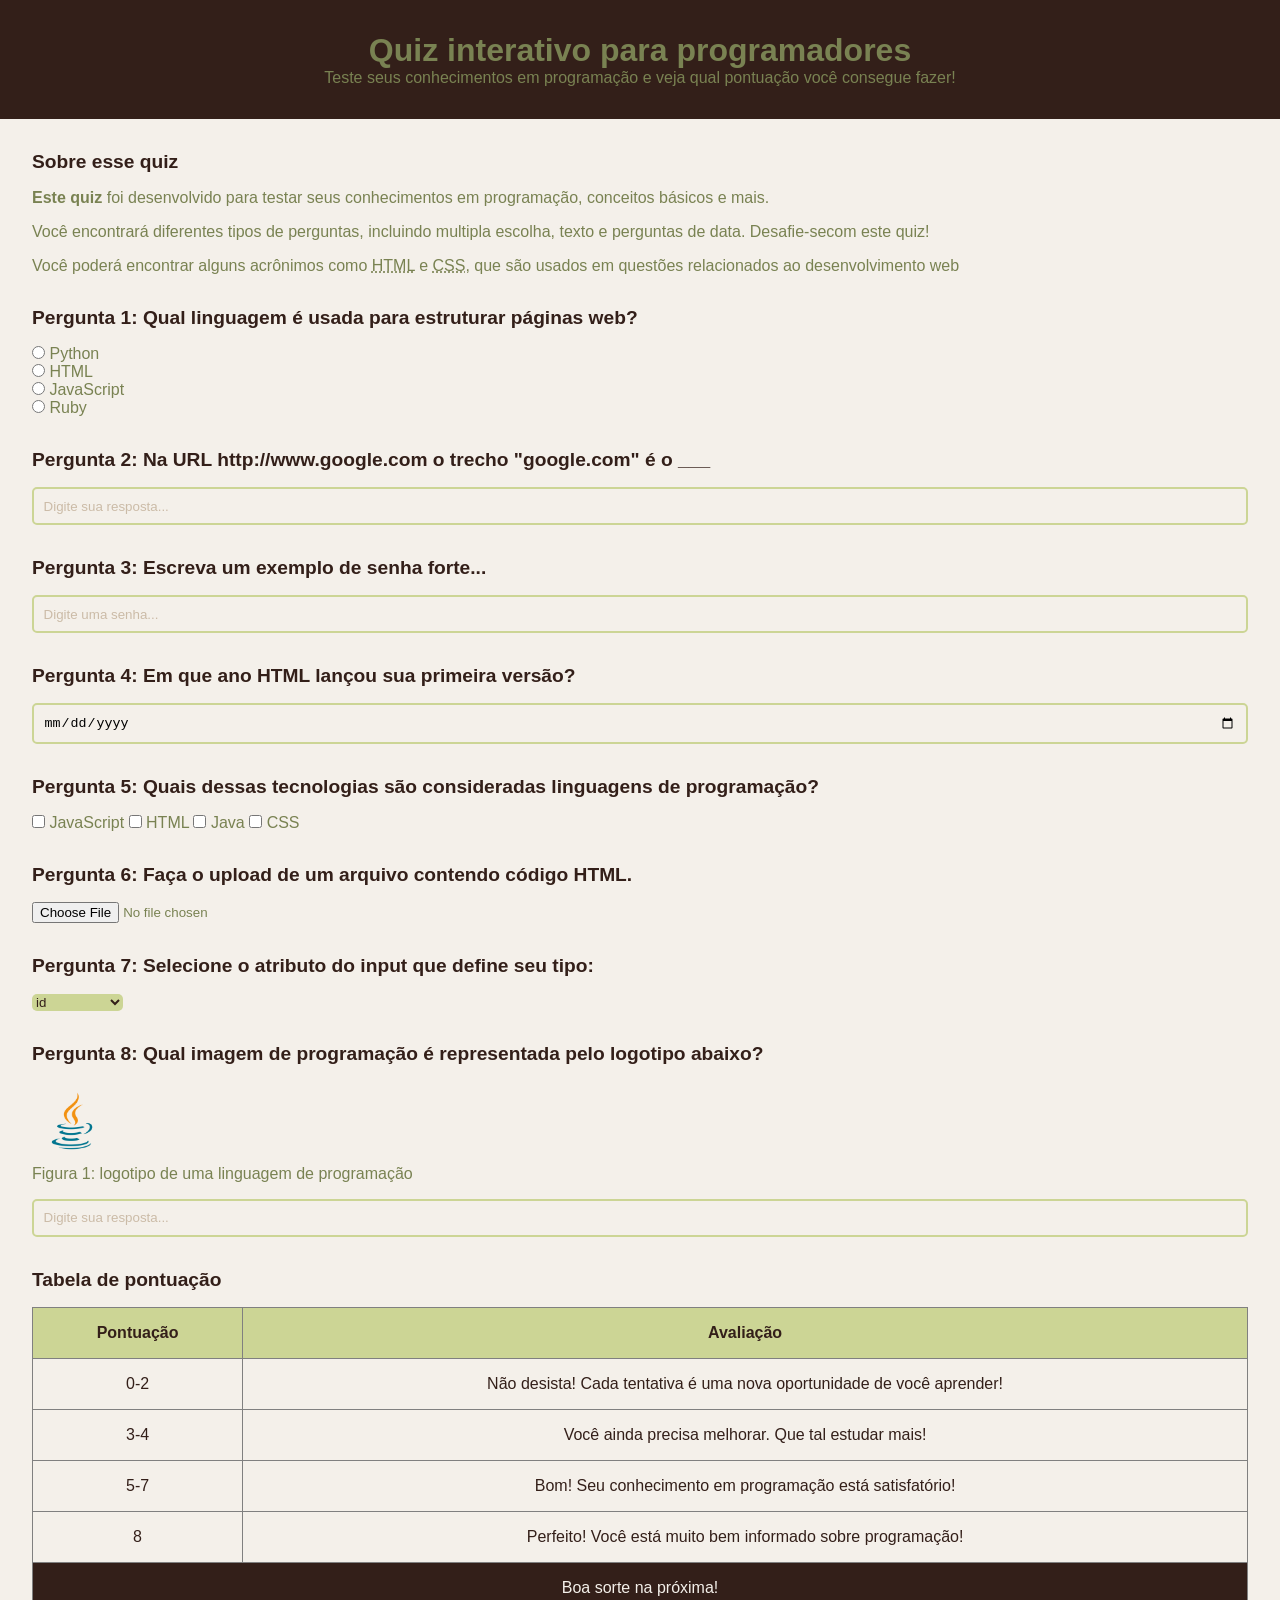
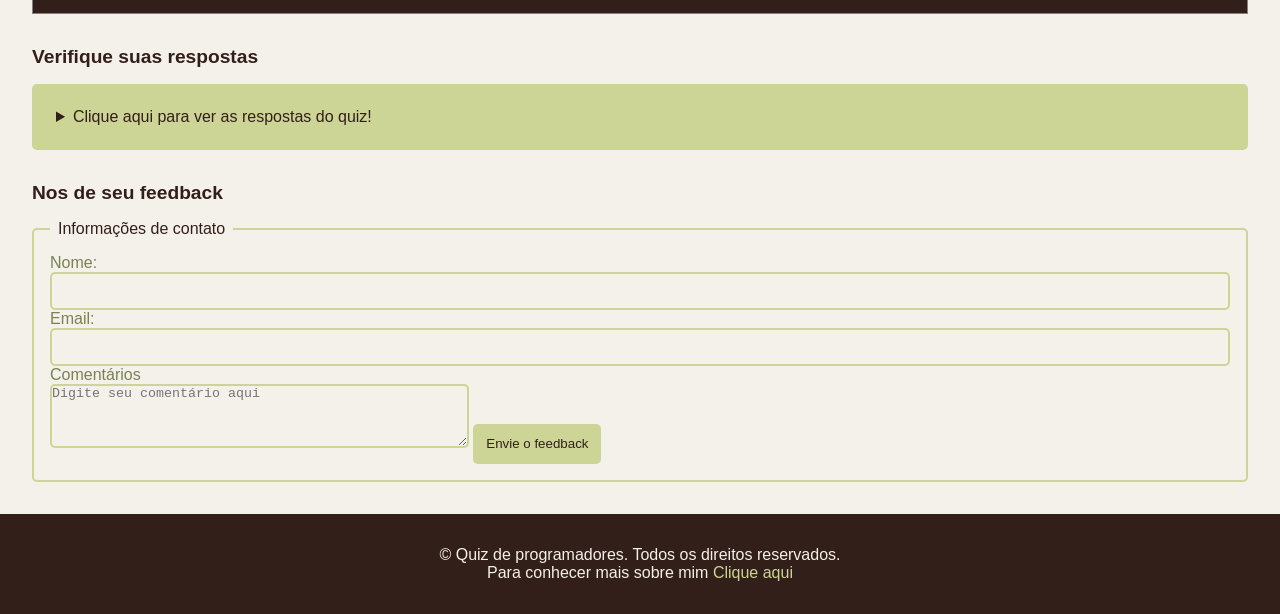
<file: index.html>
<!DOCTYPE html>

<html lang="pt-br">
    <head>
        <meta charset="UTF-8">
        <meta name="description" content="Um quiz interativo">
        <title>Quiz para programadores</title>
        <link rel="stylesheet" href="style.css">
    </head>
    <body>
        <header>
            <h1>Quiz interativo para programadores</h1>
            <p>Teste seus conhecimentos em programação e veja qual pontuação você consegue fazer!</p>
        </header>
        <main>
            <!--Introdução-->
            <section>
                <h2>Sobre esse quiz</h2>
                <p><strong>Este quiz</strong> foi desenvolvido para testar seus conhecimentos em programação, conceitos básicos e mais.</p>
                <p>Você encontrará diferentes tipos de perguntas, incluindo multipla escolha, texto e perguntas de data. Desafie-secom este quiz!</p>
                <p>Você poderá encontrar alguns acrônimos como <abbr title="HyperText Markup Language">HTML</abbr> e <abbr title="Cascadind Style Sheets">CSS</abbr>, que são usados em questões relacionados ao desenvolvimento web </p>
            </section>
            <!--Pergunta 1: multipla escolha!-->
            <section>
                <h2>Pergunta 1: Qual linguagem é usada para estruturar páginas web?</h2>
                <form>
                    <input type="radio" value="Python" id="pla" name="pergunta 1">
                    <label for="pla">Python</label><br>
                    <input type="radio" value="HTML" id="plb" name="pergunta 1">
                    <label for="plb">HTML</label><br>
                    <input type="radio" value="JavaScript" id="plc" name="pergunta 1">
                    <label for="plc">JavaScript</label><br>
                    <input type="radio" value="Ruby" id="pld" name="pergunta 1">
                    <label for="pld">Ruby</label><br>

                </form>
            </section>
            <!--Pergunta 2: texto-->
            <section>
                <h2>Pergunta 2: Na URL http://www.google.com o trecho "google.com" é o ___</h2>
                <form>
                    <input type="text" id="p2" name="pergunta 2" placeholder="Digite sua resposta...">
                </form>
            </section>
            <!--Pergunta 3: senha-->
            <section>
                <h2>Pergunta 3: Escreva um exemplo de senha forte...</h2>
                <form>
                    <input type="password" id="p3" name="Pergunta 3" placeholder="Digite uma senha...">
                </form>
            </section>
            <!--Pergunta 4: data-->
            <section>
                <h2>Pergunta 4: Em que ano HTML lançou sua primeira versão?</h2>
                <form>
                    <input type="date" id="p4" name="Pergunta 4" >
                </form>
            </section>
            <!--Pergunta 5: seleção multipla-->
            <section>
                <h2>Pergunta 5: Quais dessas tecnologias são consideradas linguagens de programação?</h2>
                <form>
                    <input type="checkbox" id="p5a" name="Pergunta 5" value="JavaScript">
                    <label for="p5a">JavaScript</label>
                    <input type="checkbox" id="p5b" name="Pergunta 5" value="HTML">
                    <label for="p5b">HTML</label>
                    <input type="checkbox" id="p5c" name="Pergunta 5" value="Java">
                    <label for="p5c">Java</label>
                    <input type="checkbox" id="p5d" name="Pergunta 5" value="CSS">
                    <label for="p5d">CSS</label>
                </form>
            </section>
            <!--Pergunta 6: upload de arquivo-->
            <section>
                <h2>Pergunta 6: Faça o upload de um arquivo contendo código HTML.</h2>
                <form>
                    <input type="file" id="p6" name="Pergunta 6">
                </form>
            </section>
            <!--Pergunta 7: menu supenso-->
            <section>
                <h2>Pergunta 7: Selecione o atributo do input que define seu tipo:</h2>
                <form>
                    <select name="pergunta 7" id="p7">
                        <option value="id">id</option>
                        <option value="type">type</option>
                        <option value="placeholder">Placeholder</option>
                        
                    </select>
                </form>
            </section>
            <!--Pergunta 8: imagem-->
            <section>
                <h2>Pergunta 8: Qual imagem de programação é representada pelo logotipo abaixo?</h2>
                <figure>
                    <img src="java.png" alt="Logotipo de uma linguagem de programação"><br>
                    <figcaption>Figura 1: logotipo de uma linguagem de programação</figcaption>
                </figure>
                <input type="text" id="p8" name="Pergunta 8" placeholder="Digite sua resposta...">
                
            </section>
            <!--Tabela de pontuação-->
            <section>
                <h2>Tabela de pontuação</h2>
                <table border="1">
                    <thead>
                        <tr>
                            <th>Pontuação</th>
                            <th>Avaliação</th>
                        </tr>
                    </thead>
                    <tbody>
                        <tr>
                            <td>0-2</td>
                            <td>Não desista! Cada tentativa é uma nova oportunidade de você aprender!</td>
                        </tr>
                        <tr>
                            <td>3-4</td>
                            <td>Você ainda precisa melhorar. Que tal estudar mais!</td>
                        </tr>
                        <tr>
                            <td>5-7</td>
                            <td>Bom! Seu conhecimento em programação está satisfatório!</td>
                        </tr>
                        <tr>
                            <td>8</td>
                            <td>Perfeito! Você está muito bem informado sobre programação!</td>
                        </tr>
                    </tbody>
                    <tfoot>
                        <tr>
                            <td colspan="2"> Boa sorte na próxima!</td>
                        </tr>
                    </tfoot>
                </table>
            </section>
            <!--Lista de respostas-->
            <section>
                <h2>Verifique suas respostas</h2>
                <details>
                    <summary>Clique aqui para ver as respostas do quiz!</summary>
                    <ol>
                        <li>HTML</li>
                        <li>Domínio</li>
                        <li>Ab23!kao8Anmd#</li>
                        <li>1991</li>
                        <li>Javascript, Java</li>
                        <li>Arquivo deve ter extensão .html</li>
                        <li>Type</li>
                        <li>Java</li>
                    </ol>
                </details>
            </section>
            <!--Formulário de feedback-->
            <section>
                <h2>Nos de seu feedback</h2>
                <form>
                    <fieldset>
                        <legend>Informações de contato</legend>
                        <label for="name">Nome:</label>
                        <input type="text" id="name" name="name"><br>
                        <label for="email">Email:</label>
                        <input type="email" id="email" name="email"><br>
                        <label for="comentarios">Comentários</label><br>
                        <textarea id="comentarios" name="comentarios" rows="4" cols="50" placeholder="Digite seu comentário aqui"></textarea>
                        <button onclick="alert('FEEDBACK ENVIADO')">Envie o feedback</button>
                    </fieldset>
                </form>
            </section>
        </main>
        <footer>
            <p class="paragrafo-footer">&copy; Quiz de programadores. Todos os direitos reservados.</p>
            <p class="paragrafo-footer">Para conhecer mais sobre mim <a href="sobremim.html" target="_blank">Clique aqui</a></p>
        </footer>
    
</body>
</html>
</file>
<file: style.css>
* {
    margin: 0;
    padding: 0;
    box-sizing: border-box;
}

body {
    background-color: #f4f0ea;
    color: #798252;
    font-family: "Cabin", sans-serif;
    font-weight: 400;
}


header {
    padding: 2rem;
    background-color:  #331f19; 
    text-align: center;
}

main {
    padding: 2rem;
    display: flex;
    flex-direction: column;
    gap: 2rem;
}

section {
    display: flex;
    flex-direction: column;
    gap: 1rem;
}

h2 {
    color: #331f19;
    font-size: 1.2rem;
}
input[type="radio"], input[type="checkbox"] {
    accent-color: #ccd595;
}

input[type="text"], input[type="password"], input[type="date"], input[type="email"] {
    width: 100%;
    padding: 0.6rem;
    border: 2px solid #ccd595;
    outline: none;
    border-radius: 5px;
    background-color: transparent;
}
input::placeholder {
    color: #cbbba7;
}

select {
    cursor: pointer;
    background-color: #ccd595;
    color: #331f19;
    border-radius: 5px;
    border: none;
    outline: none;
}

img {
    width: 5rem;
    border-radius: 5px;
}

table {
    width: 100%;
    border-collapse: collapse;
}

th {
    background-color: #ccd595;
    color: #331f19;
    padding: 1rem;
}

td {
    color: #331f19;
    padding: 1rem;
    text-align: center;
}
tfoot td {
    background-color: #331f19;
    color: #f4f0ea;
}

details {
    background-color: #ccd595;
    border-radius: 5px;
    padding: 1rem;
}

summary {
    color: #331f19;
    margin: 0.5rem;
    cursor: pointer;
}

ol {
    margin-left: 1.5rem;
}

ol li {
    padding: 0.2rem;
}

fieldset {
    border: 2px solid #ccd595;
    border-radius: 5px;
    padding: 1rem;
}

legend {
    color: #331f19;
    padding: 0 0.5rem;
}

textarea {
    background-color: #ccd595;
    outline: none;
    border-radius: 5px;
    border: 2px solid #ccd595;
    background-color: transparent;
}

button {
    background-color: #ccd595;
    border: none;
    padding: 0.8rem;
    color: #331f19;
    border-radius: 5px;
    cursor: pointer;
}

footer {
    background-color: #331f19;
    padding: 2rem;
    text-align: center;
}

.paragrafo-footer {
    color: #f4f0ea;
}

footer a {
    text-decoration: none;
    color: #ccd595;
}
</file>
